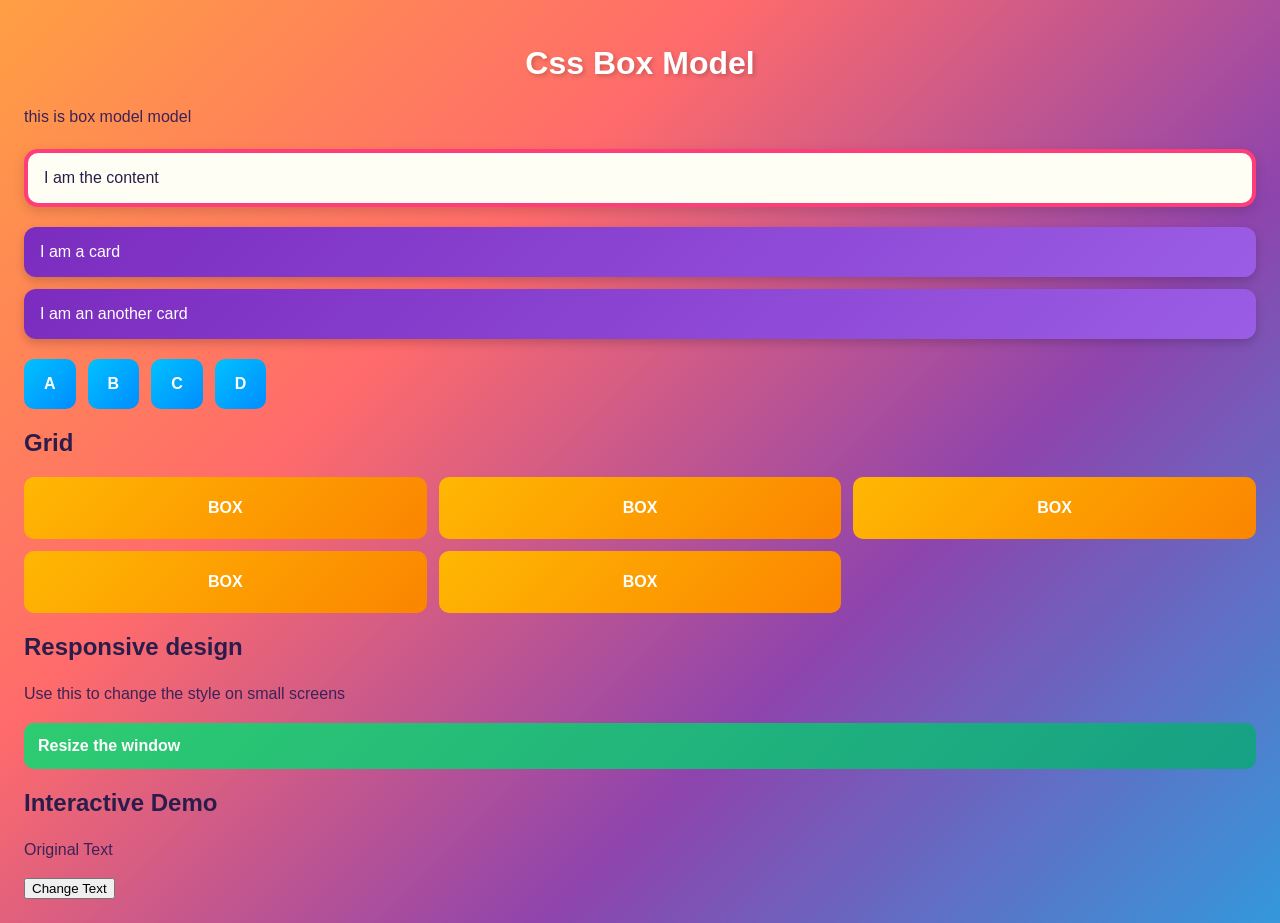
<file: Frontend/index.html>
<!DOCTYPE html>
<html lang="en">
<head>
    <meta charset="UTF-8">
    <meta name="viewport" content="width=device-width, initial-scale=1.0">
    <title>Frontend page</title>
    <link rel="stylesheet" href="sheet.css" />
</head>
<body>
    <h1>Css Box Model</h1>
    <p>this is box model model</p>

    <div class="box-content">
        I am the content
    </div>

    <div class="card">
        I am a card
    </div>
    <div class="card">
        I am an another card
    </div>

    <div class="container">
        <div>A</div>
        <div>B</div>
        <div>C</div>
        <div>D</div>
    </div>

    <h2>Grid</h2>
    <div class="grid">
        <div>BOX</div>
        <div>BOX</div>
        <div>BOX</div>
        <div>BOX</div>
        <div>BOX</div>
    </div>
    <h2>Responsive design</h2>
    <p>Use this to change the style on small screens</p>
    <div class="responsive-design">Resize the window</div>

    <h2>Interactive Demo</h2>
    <p id="changeText">Original Text</p>
    <button class="btn" onclick="changeTextFunction()">Change Text</button>

    <script>
        function changeTextFunction() {
            document.getElementById("changeText").innerText = "Text Changed!";
        }
        
        function checkscreen() {
            var status = document.getElementById("screen-status");
            if (window.innerWidth <= 600) {
                status.innerText = "You are on a small screen";
            } else {
                status.innerText = "You are on a big screen";
            }
        }
    </script>
</body>
</html>
</file>
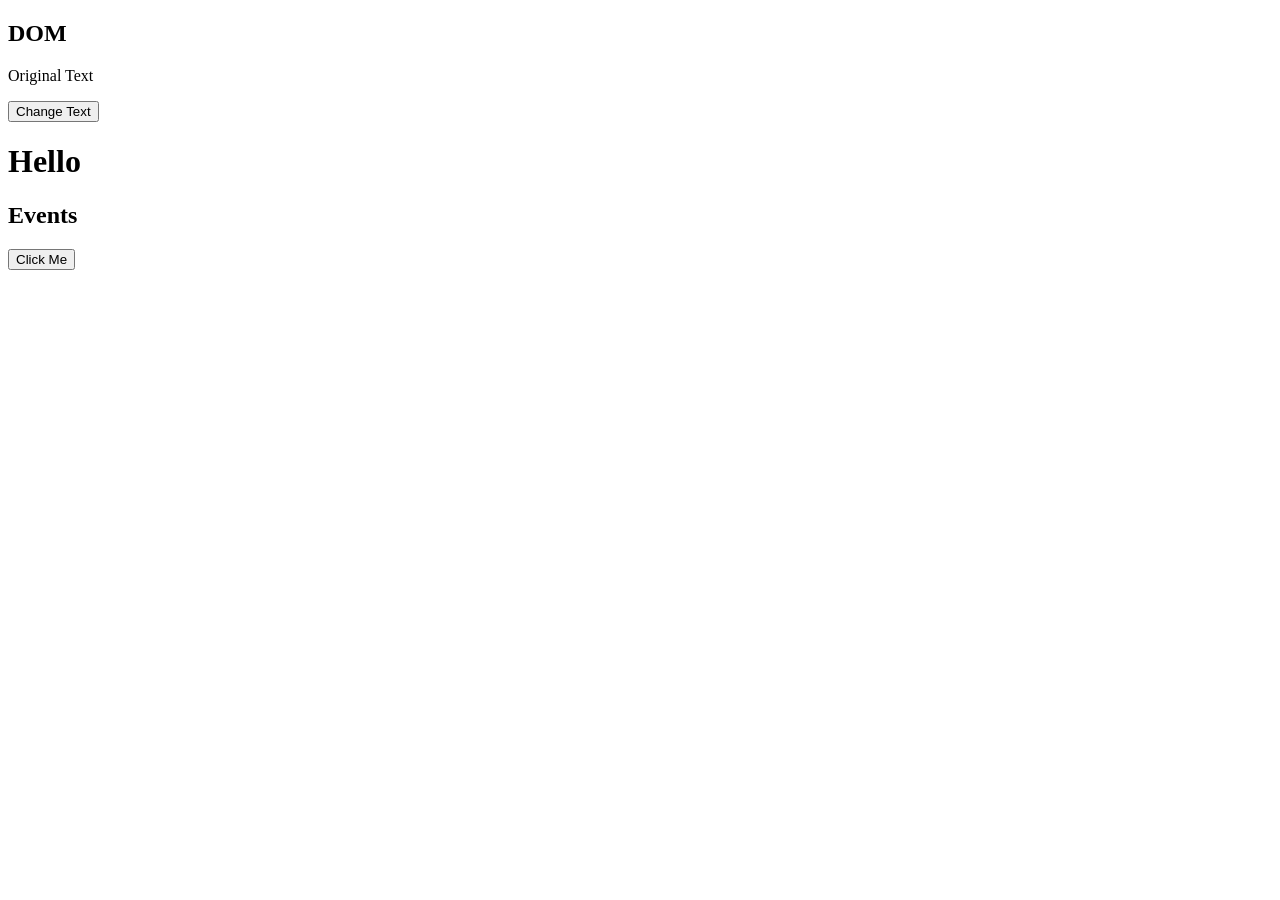
<file: web.html>
<!DOCTYPE html>
<html lang="en">
<head>
    <meta charset="UTF-8">
    <meta name="viewport" content="width=device-width, initial-scale=1.0">
    <title>Document</title>
</head>
<body>
    <h2>DOM</h2>
    <p id ="text">Original Text</p>
    <button onclick="changeText()">Change Text</button>
    <h1 id="title">Hello</h1>

    <h2> Events</h2>
  <button id="myBtn">Click Me</button>
  <p id="msg"></p>

  <script>
    document.getElementById("myBtn").addEventListener("click", function() {
      document.getElementById("msg").innerText = "Button Clicked!";
    });
    function changeText(){
        document.getElementById("text").innerText="Text changed";
    }
  </script>
</body>
</html>
</file>
<file: Frontend/sheet.css>
body {
  font-family: Arial, sans-serif;
  margin: 0;
  padding: 24px;
  background: linear-gradient(135deg, #ff9f43, #ff6b6b, #8e44ad, #3498db);
  color: #2b1d4b;
}

h1 {
  color: #ffffff;
  text-align: center;
  text-shadow: 2px 2px 4px #00000033;
}

p {
  color: #3b2358;
  line-height: 1.6;
}

.box-content {
  background: #fffef5;
  border: 4px solid #ff3d7a;
  padding: 16px;
  margin: 20px 0;
  border-radius: 14px;
  box-shadow: 0 4px 12px rgba(0,0,0,0.15);
}

.card {
  background: linear-gradient(135deg, #7b2cbf, #9b5de5);
  color: white;
  padding: 16px;
  margin: 12px 0;
  border-radius: 12px;
  box-shadow: 0 4px 10px rgba(0,0,0,0.18);
}

.container {
  display: flex;
  flex-wrap: wrap;
  gap: 12px;
  margin: 20px 0;
}

.container > div {
  background: linear-gradient(135deg, #00c2ff, #008cff);
  color: white;
  padding: 16px 20px;
  border-radius: 10px;
  font-weight: bold;
}

.grid {
  display: grid;
  grid-template-columns: repeat(3, 1fr);
  gap: 12px;
  margin: 20px 0;
}

.grid > div {
  background: linear-gradient(135deg, #ffb703, #fb8500);
  color: white;
  padding: 22px;
  text-align: center;
  border-radius: 10px;
  font-weight: bold;
}

.responsive-design {
  background: linear-gradient(135deg, #2ecc71, #16a085);
  color: white;
  padding: 14px;
  border-radius: 10px;
  margin: 10px 0;
  font-weight: bold;
}

.screen-label {
  background: #fff4b3;
  border: 3px solid #f4b400;
  padding: 16px;
  border-radius: 12px;
  margin-top: 20px;
}

.cards {
  display: flex;
  gap: 12px;
  flex-wrap: wrap;
  margin-top: 12px;
}

.card-item {
  background: linear-gradient(135deg, #ff4d6d, #e83e8c);
  color: white;
  padding: 10px 16px;
  border-radius: 999px;
  font-weight: bold;
}
</file>
